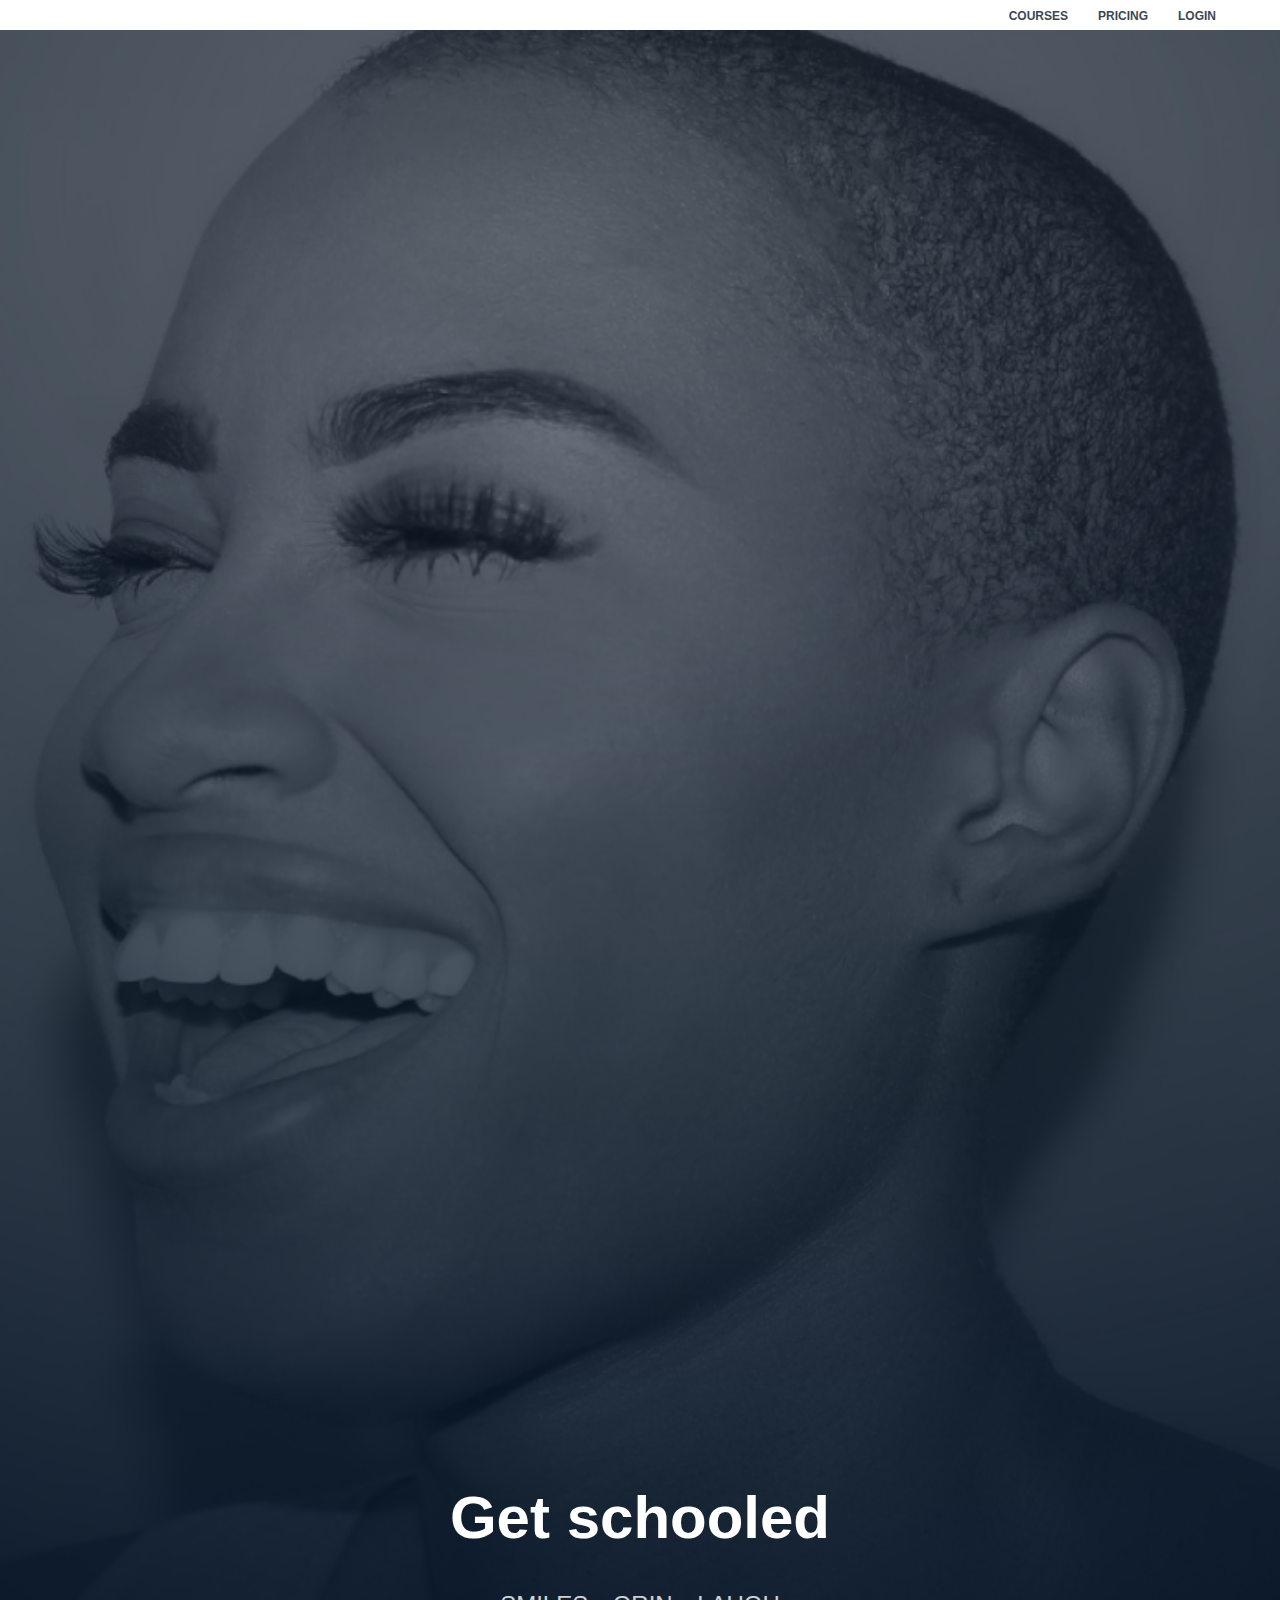
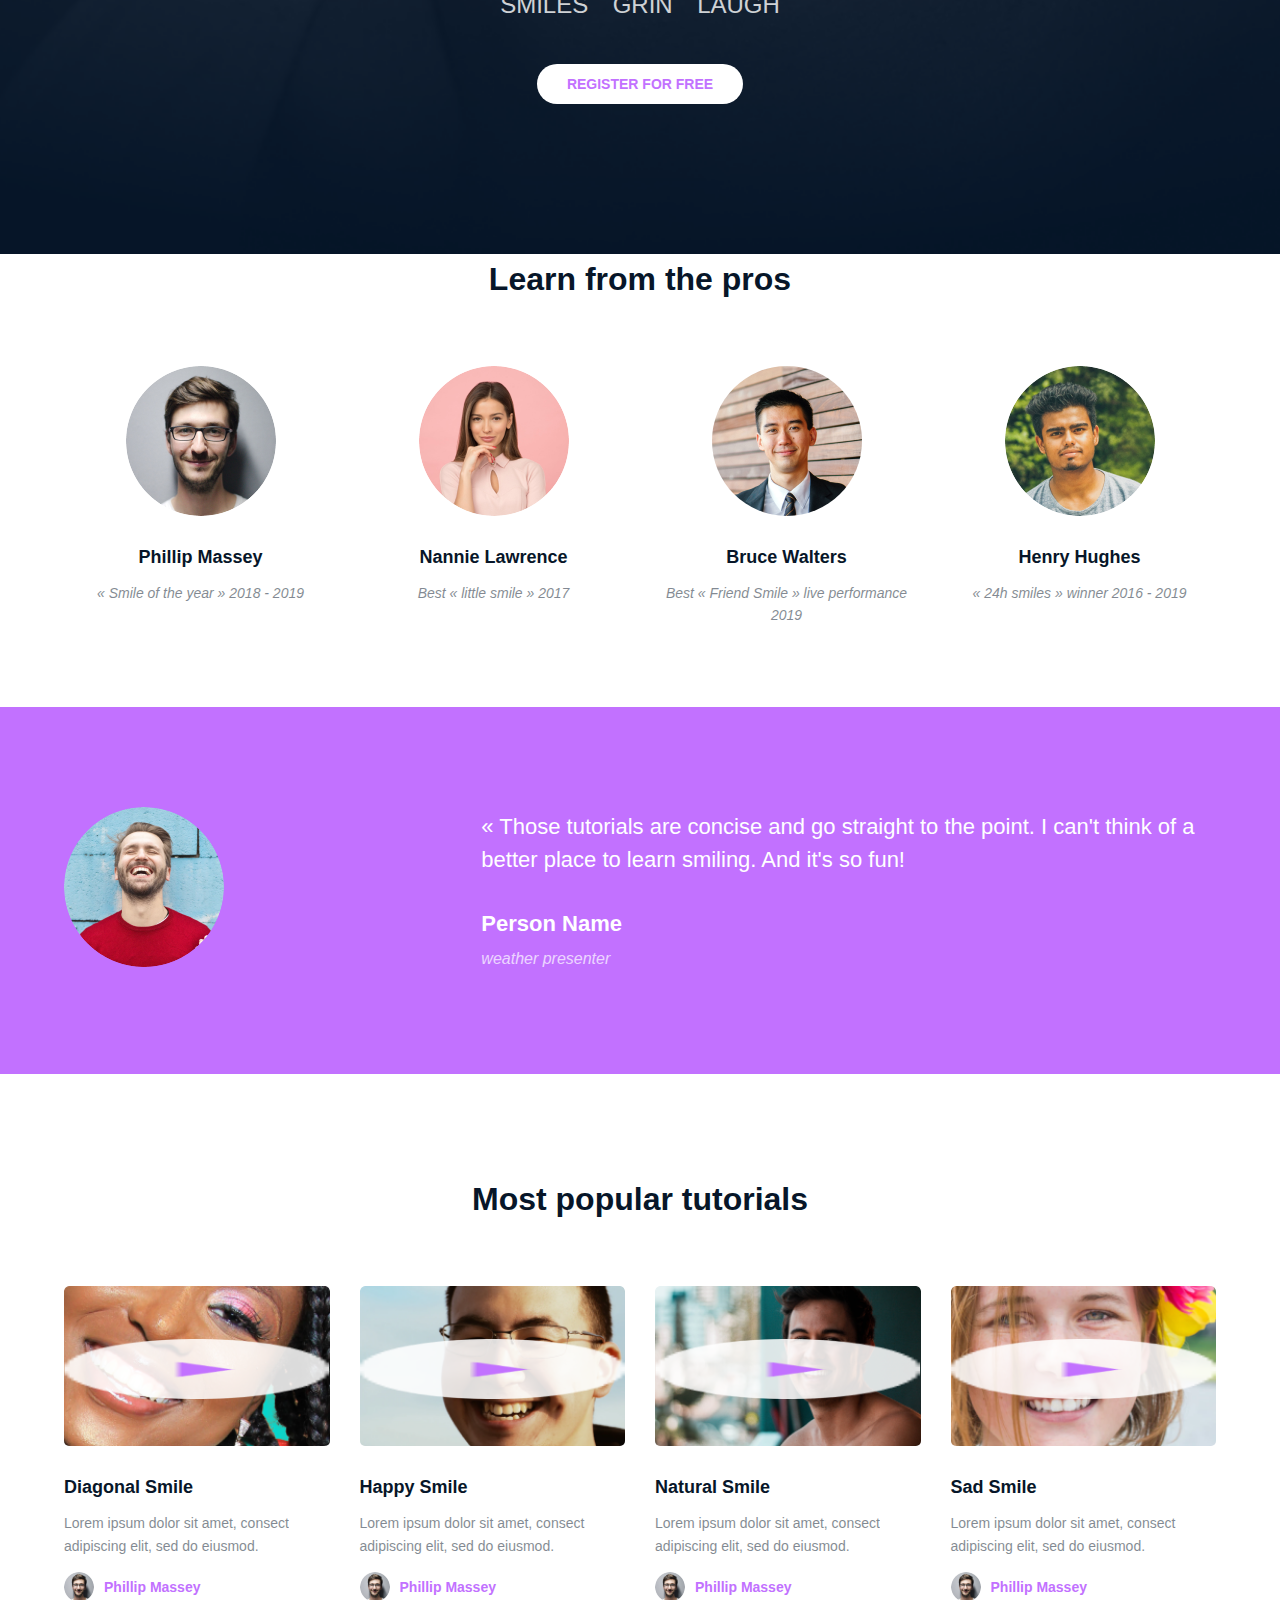
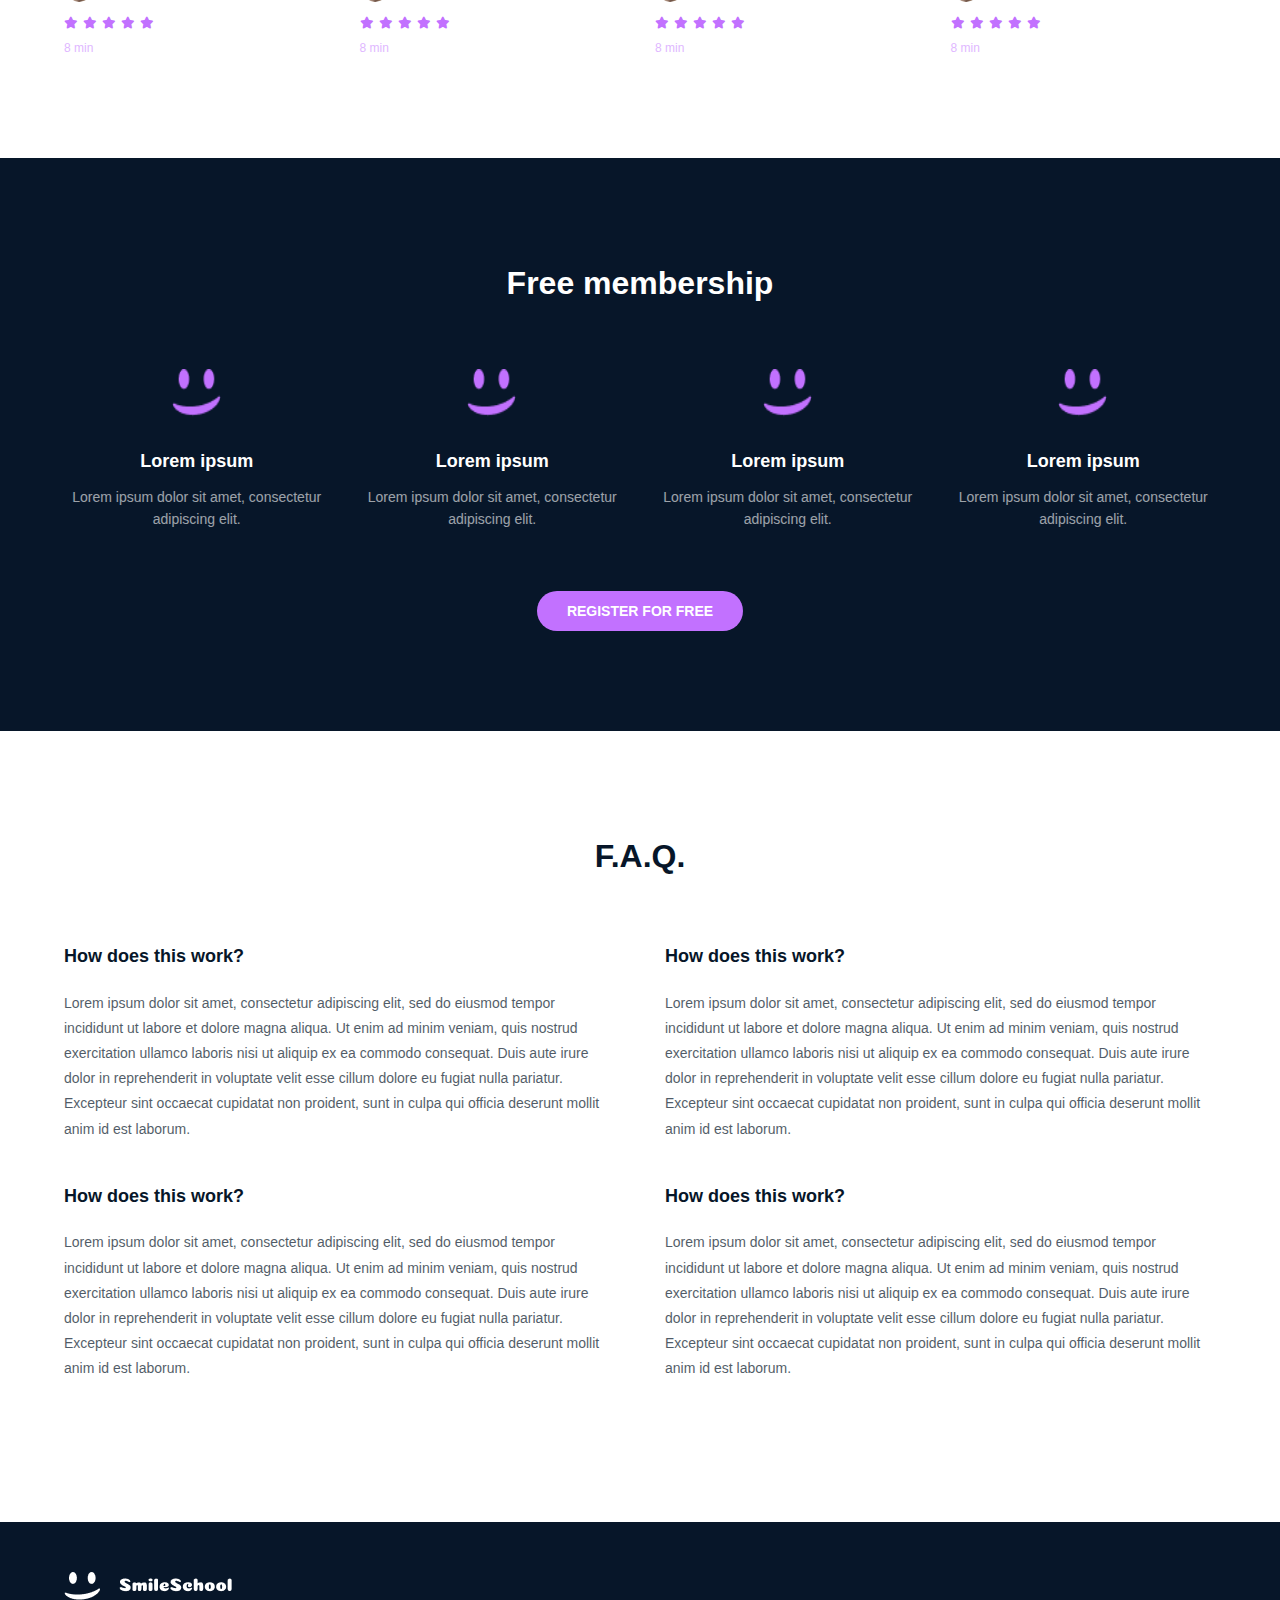
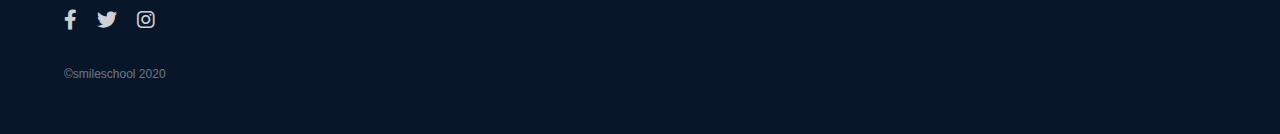
<file: css_advanced/index.html>
<!DOCTYPE html>
<html lang="en">
<head>
    <meta charset="UTF-8">
    <meta name="viewport" content="width=device-width, initial-scale=1.0">
    <title>SmileSchool - Learn to Smile</title>
    <link rel="stylesheet" href="https://cdnjs.cloudflare.com/ajax/libs/font-awesome/6.0.0/css/all.min.css">
    <link rel="stylesheet" href="styles.css">
</head>
<body>
    <!-- Header -->
    <header class="container">
        <img src="../css_advanced/Image/logo.png" alt="SmileSchool Logo">
        <nav>
            <ul>
                <li><a href="#">COURSES</a></li>
                <li><a href="#">PRICING</a></li>
                <li><a href="#">LOGIN</a></li>
            </ul>
        </nav>
    </header>

    <!-- Hero Section -->
    <section class="hero">
        <div class="container hero-content">
            <h1>Get schooled</h1>
            <div>
                <span>SMILES</span>
                <span>GRIN</span>
                <span>LAUGH</span>
            </div>
            <button class="btn-primary">REGISTER FOR FREE</button>
        </div>
    </section>

    <!-- Pros Section -->
    <section class="pros container">
        <h2><span class="highlight">Learn</span> from the pros</h2>
        <div class="pros-container">
            <div class="pro">
                <img src="../css_advanced/Image/1.png" alt="Phillip Massey">
                <h3>Phillip Massey</h3>
                <p>« Smile of the year » 2018 - 2019</p>
            </div>
            <div class="pro">
                <img src="../css_advanced/Image/3.png" alt="Nannie Lawrence">
                <h3>Nannie Lawrence</h3>
                <p>Best « little smile » 2017</p>
            </div>
            <div class="pro">
                <img src="../css_advanced/Image/2.png" alt="Bruce Walters">
                <h3>Bruce Walters</h3>
                <p>Best « Friend Smile » live performance 2019</p>
            </div>
            <div class="pro">
                <img src="../css_advanced/Image/4.png" alt="Henry Hughes">
                <h3>Henry Hughes</h3>
                <p>« 24h smiles » winner 2016 - 2019</p>
            </div>
        </div>
    </section>

    <!-- Quote Section -->
    <section class="quote">
        <div class="container quote-container">
            <div class="quote-img">
                <img src="../css_advanced/Image/5.png" alt="Person smiling">
            </div>
            <div class="quote-text">
                <blockquote>« Those tutorials are concise and go straight to the point. I can't think of a better place to learn smiling. And it's so fun!</blockquote>
                <h3>Person Name</h3>
                <p>weather presenter</p>
            </div>
        </div>
    </section>

    <!-- Tutorials Section -->
    <section class="tutorials container">
        <h2>Most <span class="highlight">popular</span> tutorials</h2>
        <div class="tutorials-container">
            <div class="tutorial">
                <div class="tutorial-video">
                    <img src="../css_advanced/Image/9.png" alt="Diagonal Smile">
                    <img src="../css_advanced/Image/play.png" alt="Play" class="play-btn">
                </div>
                <h3>Diagonal Smile</h3>
                <p>Lorem ipsum dolor sit amet, consect adipiscing elit, sed do eiusmod.</p>
                <div class="tutor">
                    <img src="../css_advanced/Image/1.png" alt="Phillip Massey">
                    <h4>Phillip Massey</h4>
                </div>
                <div class="rating">
                    <i class="fas fa-star"></i>
                    <i class="fas fa-star"></i>
                    <i class="fas fa-star"></i>
                    <i class="fas fa-star"></i>
                    <i class="fas fa-star"></i>
                </div>
                <div class="duration">
                    <span>8 min</span>
                </div>
            </div>
            <div class="tutorial">
                <div class="tutorial-video">
                    <img src="../css_advanced/Image/6.png" alt="Happy Smile">
                    <img src="../css_advanced/Image/play.png" alt="Play" class="play-btn">
                </div>
                <h3>Happy Smile</h3>
                <p>Lorem ipsum dolor sit amet, consect adipiscing elit, sed do eiusmod.</p>
                <div class="tutor">
                    <img src="../css_advanced/Image/1.png" alt="Phillip Massey">
                    <h4>Phillip Massey</h4>
                </div>
                <div class="rating">
                    <i class="fas fa-star"></i>
                    <i class="fas fa-star"></i>
                    <i class="fas fa-star"></i>
                    <i class="fas fa-star"></i>
                    <i class="fas fa-star"></i>
                </div>
                <div class="duration">
                    <span>8 min</span>
                </div>
            </div>
            <div class="tutorial">
                <div class="tutorial-video">
                    <img src="../css_advanced/Image/8.png" alt="Natural Smile">
                    <img src="../css_advanced/Image/play.png" alt="Play" class="play-btn">
                </div>
                <h3>Natural Smile</h3>
                <p>Lorem ipsum dolor sit amet, consect adipiscing elit, sed do eiusmod.</p>
                <div class="tutor">
                    <img src="../css_advanced/Image/1.png" alt="Phillip Massey">
                    <h4>Phillip Massey</h4>
                </div>
                <div class="rating">
                    <i class="fas fa-star"></i>
                    <i class="fas fa-star"></i>
                    <i class="fas fa-star"></i>
                    <i class="fas fa-star"></i>
                    <i class="fas fa-star"></i>
                </div>
                <div class="duration">
                    <span>8 min</span>
                </div>
            </div>
            <div class="tutorial">
                <div class="tutorial-video">
                    <img src="../css_advanced/Image/7.png" alt="Sad Smile">
                    <img src="../css_advanced/Image/play.png" alt="Play" class="play-btn">
                </div>
                <h3>Sad Smile</h3>
                <p>Lorem ipsum dolor sit amet, consect adipiscing elit, sed do eiusmod.</p>
                <div class="tutor">
                    <img src="../css_advanced/Image/1.png" alt="Phillip Massey">
                    <h4>Phillip Massey</h4>
                </div>
                <div class="rating">
                    <i class="fas fa-star"></i>
                    <i class="fas fa-star"></i>
                    <i class="fas fa-star"></i>
                    <i class="fas fa-star"></i>
                    <i class="fas fa-star"></i>
                </div>
                <div class="duration">
                    <span>8 min</span>
                </div>
            </div>
        </div>
    </section>

    <!-- Membership Section -->
    <section class="membership">
        <div class="container">
            <h2><span class="highlight">Free</span> membership</h2>
            <div class="benefits">
                <div class="benefit">
                    <img src="../css_advanced/Image/smile.png" alt="Smile">
                    <h3>Lorem ipsum</h3>
                    <p>Lorem ipsum dolor sit amet, consectetur adipiscing elit.</p>
                </div>
                <div class="benefit">
                    <img src="../css_advanced/Image/smile.png" alt="Smile">
                    <h3>Lorem ipsum</h3>
                    <p>Lorem ipsum dolor sit amet, consectetur adipiscing elit.</p>
                </div>
                <div class="benefit">
                    <img src="../css_advanced/Image/smile.png" alt="Smile">
                    <h3>Lorem ipsum</h3>
                    <p>Lorem ipsum dolor sit amet, consectetur adipiscing elit.</p>
                </div>
                <div class="benefit">
                    <img src="../css_advanced/Image/smile.png" alt="Smile">
                    <h3>Lorem ipsum</h3>
                    <p>Lorem ipsum dolor sit amet, consectetur adipiscing elit.</p>
                </div>
            </div>
            <button class="btn-primary">REGISTER FOR FREE</button>
        </div>
    </section>

    <!-- FAQ Section -->
    <section class="faq container">
        <h2>F.A.Q.</h2>
        <div class="faq-container">
            <div class="faq-column">
                <div class="faq-item">
                    <h3>How does this work?</h3>
                    <p>Lorem ipsum dolor sit amet, consectetur adipiscing elit, sed do eiusmod tempor incididunt ut labore et dolore magna aliqua. Ut enim ad minim veniam, quis nostrud exercitation ullamco laboris nisi ut aliquip ex ea commodo consequat. Duis aute irure dolor in reprehenderit in voluptate velit esse cillum dolore eu fugiat nulla pariatur. Excepteur sint occaecat cupidatat non proident, sunt in culpa qui officia deserunt mollit anim id est laborum.</p>
                </div>
                <div class="faq-item">
                    <h3>How does this work?</h3>
                    <p>Lorem ipsum dolor sit amet, consectetur adipiscing elit, sed do eiusmod tempor incididunt ut labore et dolore magna aliqua. Ut enim ad minim veniam, quis nostrud exercitation ullamco laboris nisi ut aliquip ex ea commodo consequat. Duis aute irure dolor in reprehenderit in voluptate velit esse cillum dolore eu fugiat nulla pariatur. Excepteur sint occaecat cupidatat non proident, sunt in culpa qui officia deserunt mollit anim id est laborum.</p>
                </div>
            </div>
            <div class="faq-column">
                <div class="faq-item">
                    <h3>How does this work?</h3>
                    <p>Lorem ipsum dolor sit amet, consectetur adipiscing elit, sed do eiusmod tempor incididunt ut labore et dolore magna aliqua. Ut enim ad minim veniam, quis nostrud exercitation ullamco laboris nisi ut aliquip ex ea commodo consequat. Duis aute irure dolor in reprehenderit in voluptate velit esse cillum dolore eu fugiat nulla pariatur. Excepteur sint occaecat cupidatat non proident, sunt in culpa qui officia deserunt mollit anim id est laborum.</p>
                </div>
                <div class="faq-item">
                    <h3>How does this work?</h3>
                    <p>Lorem ipsum dolor sit amet, consectetur adipiscing elit, sed do eiusmod tempor incididunt ut labore et dolore magna aliqua. Ut enim ad minim veniam, quis nostrud exercitation ullamco laboris nisi ut aliquip ex ea commodo consequat. Duis aute irure dolor in reprehenderit in voluptate velit esse cillum dolore eu fugiat nulla pariatur. Excepteur sint occaecat cupidatat non proident, sunt in culpa qui officia deserunt mollit anim id est laborum.</p>
                </div>
            </div>
        </div>
    </section>

    <!-- Footer -->
    <footer>
        <div class="container footer-content">
            <div>
                <img src="../css_advanced/Image/logo.png" alt="SmileSchool Logo">
                <div class="social-icons">
                    <a href="#"><i class="fab fa-facebook-f"></i></a>
                    <a href="#"><i class="fab fa-twitter"></i></a>
                    <a href="#"><i class="fab fa-instagram"></i></a>
                </div>
            </div>
            <p class="copyright">©smileschool 2020</p>
        </div>
    </footer>
</body>
</html>
</file>
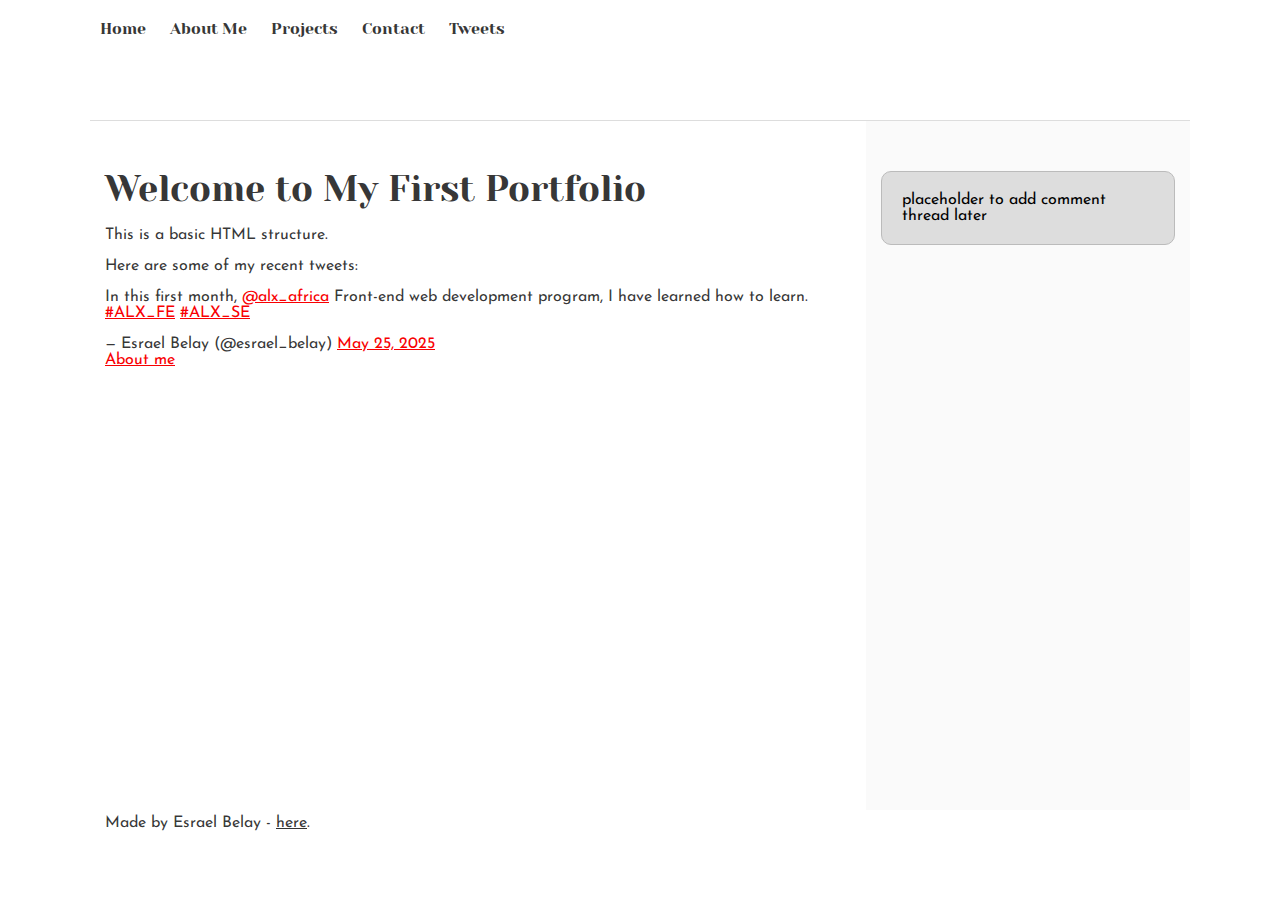
<file: tweets.html>
<!-- this is tweets.html last commit-->
<!DOCTYPE html>
<html lang="en">
  <head>
    <meta charset="UTF-8" />
    <meta name="viewport" content="width=device-width, initial-scale=1.0" />
    <title>My First Portfolio</title>
    <link href="base.css" rel="stylesheet">
<link href="styles.css" rel="stylesheet">
  </head>
  <body>
    <header>
      <ul>
        <li><a href="index.html">Home</a></li>
        <li><a href="about.html">About Me</a></li>
        <li><a href="projects.html">Projects</a></li>
        <li><a href="contact.html">Contact</a></li>
        <li><a href="tweets.html">Tweets</a></li>
      </ul>
    </header>
    <main>
      <article>
        <h1>Welcome to My First Portfolio</h1>
        <p>This is a basic HTML structure.</p>
        <p>Here are some of my recent tweets:</p>
        <blockquote class="twitter-tweet">
          <p lang="en" dir="ltr">
            In this first month,
            <a href="https://twitter.com/alx_africa?ref_src=twsrc%5Etfw"
              >@alx_africa</a
            >
            Front-end web development program, I have learned how to learn.
            <a
              href="https://twitter.com/hashtag/ALX_FE?src=hash&amp;ref_src=twsrc%5Etfw"
              >#ALX_FE</a
            >
            <a
              href="https://twitter.com/hashtag/ALX_SE?src=hash&amp;ref_src=twsrc%5Etfw"
              >#ALX_SE</a
            >
          </p>
          &mdash; Esrael Belay (@esrael_belay)
          <a
            href="https://twitter.com/esrael_belay/status/1926651515491561923?ref_src=twsrc%5Etfw"
            >May 25, 2025</a
          >
        </blockquote>
        <script
          async
          src="https://platform.twitter.com/widgets.js"
          charset="utf-8"
        ></script>
        <a href="index.html">About me</a>
      </article>
      <aside>
        <p>placeholder to add comment thread later</p>
      </aside>
    </main>
    <footer>
      <p>
        Made by Esrael Belay -
        <a href="https://github.com/sepal12" target="_blank">here</a>.
      </p>
    </footer>
  </body>
</html>
</file>
<file: css_advanced/styles.css>
* {
    margin: 0;
    padding: 0;
    box-sizing: border-box;
    font-family: 'Source Sans Pro', sans-serif;
}

body {
    color: #071629;
    line-height: 1.6;
}

h1, h2, h3, h4 {
    font-weight: 700;
}

a {
    text-decoration: none;
    color: inherit;
}

ul {
    list-style: none;
}

button {
    cursor: pointer;
    border: none;
    background: none;
}

.container {
    width: 90%;
    max-width: 1200px;
    margin: 0 auto;
}

.btn-primary {
    background: #C271FF;
    color: white;
    padding: 12px 30px;
    border-radius: 22px;
    font-weight: 600;
    font-size: 14px;
    transition: all 0.3s ease;
}

.btn-primary:hover {
    background: #9b4dda;
}

/* Header Styles */
header {
    display: flex;
    justify-content: space-between;
    align-items: center;
    margin-top: 100px;
    padding: none;
}

nav ul {
    display: flex;
    gap: 30px;
}

nav a {
    font-size: 12px;
    font-weight: 700;
    opacity: 0.8;
    transition: opacity 0.3s;
}

nav a:hover {
    opacity: 1;
}

/* Hero Section */
.hero {
    background: #071629;
    color: white;
    text-align: center;
    padding: 1440px 0 150px;
    position: relative;
    overflow: hidden;
}

.hero::before {
    content: "";
    position: absolute;
    top: 0;
    left: 0;
    width: 100%;
    height: 100%;
    background: url('../css_advanced/Image/Object.png') no-repeat center center;
    background-size: cover;
    opacity: 0.5;
    z-index: 0;
}

.hero-content {
    position: relative;
    z-index: 1;
}

.hero h1 {
    font-size: 60px;
    margin-bottom: 20px;
}

.hero span {
    display: inline-block;
    margin: 0 10px;
    font-size: 24px;
    opacity: 0.8;
}

.hero button {
    margin-top: 40px;
    background: white;
    color: #C271FF;
}

.hero button:hover {
    background: #f0f0f0;
}

/* Pros Section */
.pros {
    text-align: center;
    padding: 80px 0;
    margin-top: -80px;
}

.pros h2 {
    font-size: 32px;
    margin-bottom: 60px;
}

.pros-container {
    display: flex;
    justify-content: space-between;
    flex-wrap: wrap;
    gap: 20px;
}

.pro {
    flex: 1;
    min-width: 200px;
}

.pro img {
    width: 150px;
    height: 150px;
    border-radius: 50%;
    object-fit: cover;
    margin-bottom: 20px;
}

.pro h3 {
    font-size: 18px;
    margin-bottom: 10px;
}

.pro p {
    font-size: 14px;
    color: #071629;
    opacity: 0.5;
    font-style: italic;
}

/* Quote Section */
.quote {
    background: #C271FF;
    color: white;
    padding: 100px 0;
    display: flex;
    align-items: center;
}

.quote-container {
    display: flex;
    align-items: center;
    gap: 50px;
}

.quote-img {
    flex: 1;
}

.quote-img img {
    width: 160px;
    height: 160px;
    border-radius: 50%;
    object-fit: cover;
}

.quote-text {
    flex: 2;
}

.quote-text blockquote {
    font-size: 22px;
    line-height: 1.5;
    margin-bottom: 30px;
}

.quote-text h3 {
    font-size: 22px;
    font-weight: 700;
    margin-bottom: 5px;
}

.quote-text p {
    font-style: italic;
    opacity: 0.7;
}

/* Tutorials Section */
.tutorials {
    padding: 100px 0;
}

.tutorials h2 {
    text-align: center;
    font-size: 32px;
    margin-bottom: 60px;
}

.tutorials-container {
    display: flex;
    justify-content: space-between;
    flex-wrap: wrap;
    gap: 30px;
}

.tutorial {
    flex: 1;
    min-width: 250px;
}

.tutorial-video {
    position: relative;
    margin-bottom: 20px;
}

.tutorial-video img {
    width: 100%;
    border-radius: 5px;
}

.play-btn {
    position: absolute;
    top: 50%;
    left: 50%;
    transform: translate(-50%, -50%);
    width: 60px;
    height: 60px;
}

.tutorial h3 {
    font-size: 18px;
    margin-bottom: 10px;
}

.tutorial p {
    font-size: 14px;
    margin-bottom: 15px;
    color: #071629;
    opacity: 0.5;
}

.tutor {
    display: flex;
    align-items: center;
    gap: 10px;
    margin-bottom: 15px;
}

.tutor img {
    width: 30px;
    height: 30px;
    border-radius: 50%;
}

.tutor h4 {
    font-size: 14px;
    color: #C271FF;
}

.rating {
    display: flex;
    gap: 5px;
    margin-bottom: 10px;
}

.rating i {
    color: #C271FF;
    font-size: 12px;
}

.duration {
    display: flex;
    justify-content: space-between;
    font-size: 12px;
    color: #C271FF;
    opacity: 0.5;
}

/* Membership Section */
.membership {
    background: #071629;
    color: white;
    padding: 100px 0;
    text-align: center;
}

.membership h2 {
    font-size: 32px;
    margin-bottom: 60px;
}

.benefits {
    display: flex;
    justify-content: space-between;
    flex-wrap: wrap;
    gap: 30px;
    margin-bottom: 60px;
}

.benefit {
    flex: 1;
    min-width: 200px;
}

.benefit img {
    width: 50px;
    height: 50px;
    margin-bottom: 20px;
}

.benefit h3 {
    font-size: 18px;
    margin-bottom: 10px;
}

.benefit p {
    font-size: 14px;
    opacity: 0.6;
}

/* FAQ Section */
.faq {
    padding: 100px 0;
}

.faq h2 {
    text-align: center;
    font-size: 32px;
    margin-bottom: 60px;
}

.faq-container {
    display: flex;
    gap: 50px;
}

.faq-column {
    flex: 1;
}

.faq-item {
    margin-bottom: 40px;
}

.faq-item h3 {
    font-size: 18px;
    margin-bottom: 20px;
}

.faq-item p {
    font-size: 14px;
    opacity: 0.7;
    line-height: 1.8;
}

/* Footer */
footer {
    background: #071629;
    color: white;
    padding: 50px 0;
    text-align: left;
}

.footer-content {
    display: flex;
    flex-direction: column;
    align-items: right;
    gap: 30px;
}

.social-icons {
    display: flex;
    gap: 20px;
}

.social-icons i {
    font-size: 20px;
    opacity: 0.8;
    transition: 0.3s;
}

.social-icons i:hover {
    opacity: 1;
}

.copyright {
    opacity: 0.4;
    font-size: 12px;
}
</file>
<file: base.css>
/* Importing webfonts */
/* (If you're learning CSS, you should disregard that) */

@import url(https://fonts.googleapis.com/css?family=Yeseva+One);
@import url(https://fonts.googleapis.com/css?family=Josefin+Sans:400,700,700italic,400italic);

/* CSS reset rules */

html,
body {
  height: 100%;
  min-height: 100%;
}
html,
body,
div,
span,
applet,
object,
iframe,
h1,
h2,
h3,
h4,
h5,
h6,
p,
blockquote,
pre,
a,
abbr,
acronym,
address,
big,
cite,
code,
del,
dfn,
img,
ins,
kbd,
q,
s,
samp,
small,
strike,
sub,
sup,
tt,
var,
b,
u,
i,
center,
dl,
dt,
dd,
fieldset,
form,
label,
legend,
table,
caption,
tbody,
tfoot,
thead,
tr,
th,
td,
article,
aside,
canvas,
details,
embed,
figure,
figcaption,
footer,
header,
hgroup,
menu,
nav,
output,
ruby,
section,
summary,
time,
mark,
audio,
video {
  margin: 0;
  padding: 0;
  border: 0;
  font-size: 100%;
  font: inherit;
  vertical-align: baseline;
}
/* HTML5 display-role reset for older browsers */
article,
aside,
details,
figcaption,
figure,
footer,
header,
hgroup,
menu,
nav,
section {
  display: block;
}
body {
  line-height: 1;
}
blockquote,
q {
  quotes: none;
}
blockquote:before,
blockquote:after,
q:before,
q:after {
  content: "";
  content: none;
}
table {
  border-collapse: collapse;
  border-spacing: 0;
}

/* Fonts and colors */

body {
  font-family: "Josefin Sans", serif;
  color: rgba(0, 0, 0, 0.8);
}
h1,
h2,
h3,
h4,
h5,
h6,
header {
  font-family: "Yeseva One", sans-serif;
}
article {
}
header {
  border-bottom: 1px solid rgb(221, 221, 221);
  transition: border-bottom-color 1s ease;
}
header a {
  color: rgba(0, 0, 0, 0.8);
}
aside {
  background: #fafafa;
}
aside p {
  border: 1px solid #bbb;
  background: #ddd;
  color: black;
}
footer a {
  color: rgba(0, 0, 0, 0.8);
}
a {
  color: #f80002;
}

/* Positioning and margins */

@media (min-width: 1100px) {
  body {
    width: 1100px;
    margin: 0 auto;
  }
}

article {
  padding: 50px 15px;
}
article > *:first-child {
  margin-top: 0;
}
aside {
  padding: 50px 15px;
}
header .right {
  float: right;
  margin: 0 10px 15px;
}

/* Header */
header {
  padding: 20px 0;
  height: 80px;
}
header ul {
  list-style: none;
  margin: 0;
  padding: 0;
}
header li {
  display: inline;
  vertical-align: middle;
}
header li:first-child {
  margin: 0;
}
header li a {
  margin: 0 10px;
}
header li.logo {
  font-size: 36px;
}
header a {
  text-decoration: none;
}

/* Aside */

aside p {
  border-radius: 10px;
  padding: 20px 20px;
}

/* Footer */

footer {
  padding: 5px 15px;
  height: 80px;
}

/* Text styles and margins */

p {
  margin-bottom: 15px;
}
h1 {
  font-size: 36px;
  margin: 40px 0 20px;
}
h2 {
  font-size: 32px;
  margin: 30px 0 15px;
}
h3 {
  font-size: 28px;
  margin: 25px 0 10px;
}
h4 {
  font-size: 20px;
  font-weight: bold;
  margin: 20px 0 10px;
}
h5 {
  font-size: 18px;
  font-weight: bold;
  margin: 15px 0 10px;
}
h6 {
  font-weight: bold;
  margin: 5px 0;
}

@media (max-width: 800px) {
  body.works_on_smartphone {
    display: block;
  }
  body.works_on_smartphone main {
    display: block;
  }
  header .right {
    float: none;
  }
}
</file>
<file: styles.css>
main {
    display: flex;
    flex-direction: row;
    flex: auto;
    flex: 2;
    flex: 1;
    overflow-y: auto;
}
body { 
    display: flex;
    flex-direction: column;
    flex: auto;
    flex: 1;
    flex: 2;
    overflow-y: auto;
}
</file>
